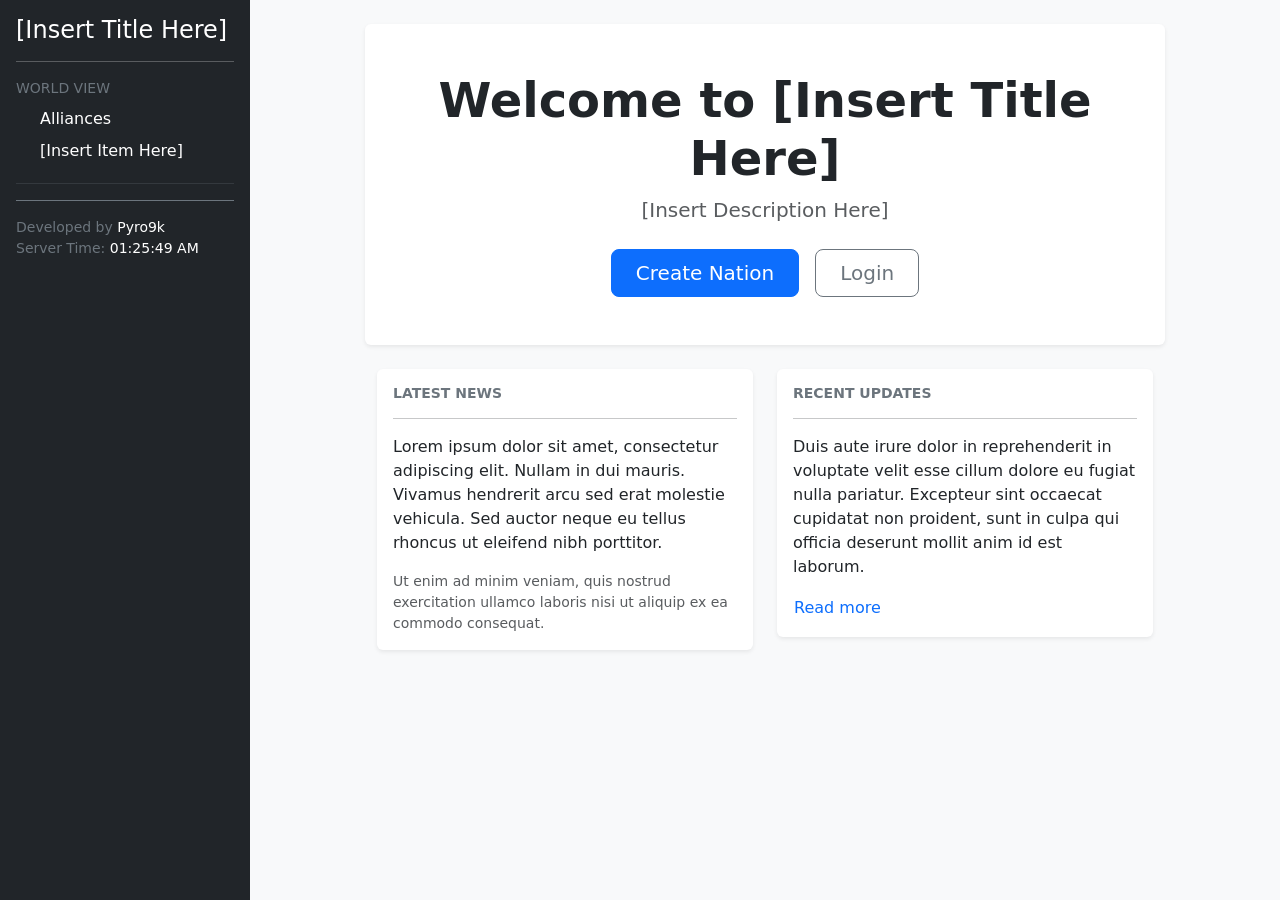
<file: index.html>
<!DOCTYPE html>
<html lang="en">

<head>
    <meta charset="UTF-8">
    <meta name="viewport" content="width=device-width, initial-scale=1.0">
    <title>Document</title>
    <!-- Bootstrap Stylesheet -->
    <link href="https://cdn.jsdelivr.net/npm/bootstrap@5.3.8/dist/css/bootstrap.min.css" rel="stylesheet"
        integrity="sha384-sRIl4kxILFvY47J16cr9ZwB07vP4J8+LH7qKQnuqkuIAvNWLzeN8tE5YBujZqJLB" crossorigin="anonymous">

    <!-- Custom Stylesheet -->
    <link rel="stylesheet" href="assets/css/style.css">
</head>

<body class="bg-light">

    <div class="container-fluid p-0">
        <!-- Sidebar -->
        <div class="sidebar bg-dark text-white p-3">
            <h4>[Insert Title Here]</h4>
            <hr>

            <!-- World View -->
            <div class="mb-3" id="worldView">
                <p class="text-uppercase text-secondary small mb-1">World View</p>

                <ul class="nav flex-column ms-3">
                    <li class="nav-item"><a href="assets/html/alliances.html" class="nav-link text-white px-2 py-1">Alliances</a></li>
                    <li class="nav-item"><a href="assets/html/construction.html" class="nav-link text-white px-2 py-1">[Insert Item Here]</a></li>
                </ul>
            </div>
            <hr class="border-secondary opacity-25">

            <!-- Government -->
            <div class=" hide mb-3" id="government">
                <p class="text-uppercase text-secondary small mb-1">Government</p>

                <ul class="nav flex-column ms-3">
                    <li class="nav-item"><a href="/assets/html/nationView.html" class="nav-link text-white px-2 py-1">Nation View</a></li>
                    <li class="nav-item"><a href="assets/html/construction.html" class="nav-link text-white px-2 py-1">Policies</a></li>
                </ul>
            </div>
            <hr class="hide border-secondary opacity-25">

            <!-- Military -->
            <div class=" hide mb-3" id="military">
                <p class="text-uppercase text-secondary small mb-1">Military</p>
            
                <ul class="nav flex-column ms-3">
                    <li class="nav-item"><a href="assets/html/militaryOverview.html" class="nav-link text-white px-2 py-1">Military Overview</a></li>
                    <li class="nav-item"><a href="assets/html/construction.html" class="nav-link text-white px-2 py-1">[Insert Item Here]</a></li>
                </ul>
            </div>


            <div class="sidebar-footer mt-auto pt-3 border-top border-secondary">
                <p class="small text-secondary mb-0">Developed by <span class="text-white">Pyro9k</span></p>
                <p class="small text-secondary mb-1">Server Time: <span class="text-white" id="serverTime"></span></p>
                
            </div>
        </div>

        <!-- Main Content -->
        <div class="main d-flex flex-column">

            <!-- Topbar -->
            <nav class="hide navbar navbar-dark bg-dark px-3 shadow-sm topbar d-flex flex-column align-items-stretch">
            
                <div class="d-flex justify-content-between align-items-center w-100 py-2">
                    <div class="navbar-brand-wrapper">
                        <span class="navbar-brand mb-0 h5">[Insert Title Here]</span>
                    </div>
            
                    <div class="topbar-right">
                        <button class="btn btn-outline-danger btn-sm py-2" >Logout</button>
                    </div>
                </div>
            
                <div class="d-flex justify-content-center border-secondary mt-1 pt-1">
                    <div class="resource-item mx-3">
                        <small class="text-secondary">Money:</small>
                        <small class="text-success fw-bold">$50,000</small>
                    </div>
                    <div class="resource-item mx-3">
                        <small class="text-secondary">Food:</small>
                        <small class="text-warning fw-bold">1,200</small>
                    </div>
                    <div class="resource-item mx-3">
                        <small class="text-secondary">Population:</small>
                        <small class="text-info fw-bold">85,000</small>
                    </div>
                </div>
            
            </nav>

            
                <!-- Main card -->
                <div class="p-4">
            
                    <div class="bg-white p-5 rounded shadow-sm mb-4 text-center mx-auto" style="max-width: 800px;">
                        <h1 class="display-5 fw-bold" >Welcome to [Insert Title Here]</h1>
                        <p class="lead text-muted">[Insert Description Here]</p>
                        <div class="d-grid gap-2 d-md-flex justify-content-md-center mt-4">
                            <button class="btn btn-primary btn-lg px-4 me-md-2" type="button"><a href="assets/html/createNation.html" class="text-white text-decoration-none">Create Nation</a></button>
                            <button class="btn btn-outline-secondary btn-lg px-4" type="button">Login</button>
                        </div>
                    </div>

                    <!-- Info Cards -->
                    <div class="row mx-auto" style="max-width: 800px;">
                        <div class="col-md-6 mb-4">
                            <div class="card border-0 shadow-sm">
                                <div class="card-body">
                                    <h5 class="card-title text-uppercase text-secondary small fw-bold">Latest News</h5>
                                    <hr>
                                    <p class="card-text">Lorem ipsum dolor sit amet, consectetur adipiscing elit. Nullam in dui
                                        mauris. Vivamus hendrerit arcu sed erat molestie vehicula. Sed auctor neque eu tellus
                                        rhoncus ut eleifend nibh porttitor.</p>
                                    <p class="card-text text-muted small">Ut enim ad minim veniam, quis nostrud exercitation ullamco
                                        laboris nisi ut aliquip ex ea commodo consequat.</p>
                                </div>
                            </div>
                        </div>
            
                        <div class="col-md-6 mb-4">
                            <div class="card border-0 shadow-sm">
                                <div class="card-body">
                                    <h5 class="card-title text-uppercase text-secondary small fw-bold">Recent Updates</h5>
                                    <hr>
                                    <p class="card-text">Duis aute irure dolor in reprehenderit in voluptate velit esse cillum
                                        dolore eu fugiat nulla pariatur. Excepteur sint occaecat cupidatat non proident, sunt in
                                        culpa qui officia deserunt mollit anim id est laborum.</p>
                                    <a href="#" class="btn btn-link p-0 text-decoration-none">Read more</a>
                                </div>
                            </div>
                        </div>
                    </div>
            
                </div>
        </div>

    </div>

    <!-- Bootstrap and custom stylesheets -->
    <script src="https://cdn.jsdelivr.net/npm/bootstrap@5.3.8/dist/js/bootstrap.bundle.min.js"
        integrity="sha384-FKyoEForCGlyvwx9Hj09JcYn3nv7wiPVlz7YYwJrWVcXK/BmnVDxM+D2scQbITxI"
        crossorigin="anonymous"></script>

    <script src="assets/js/index.js">

    </script>
</body>

</html>
</file>
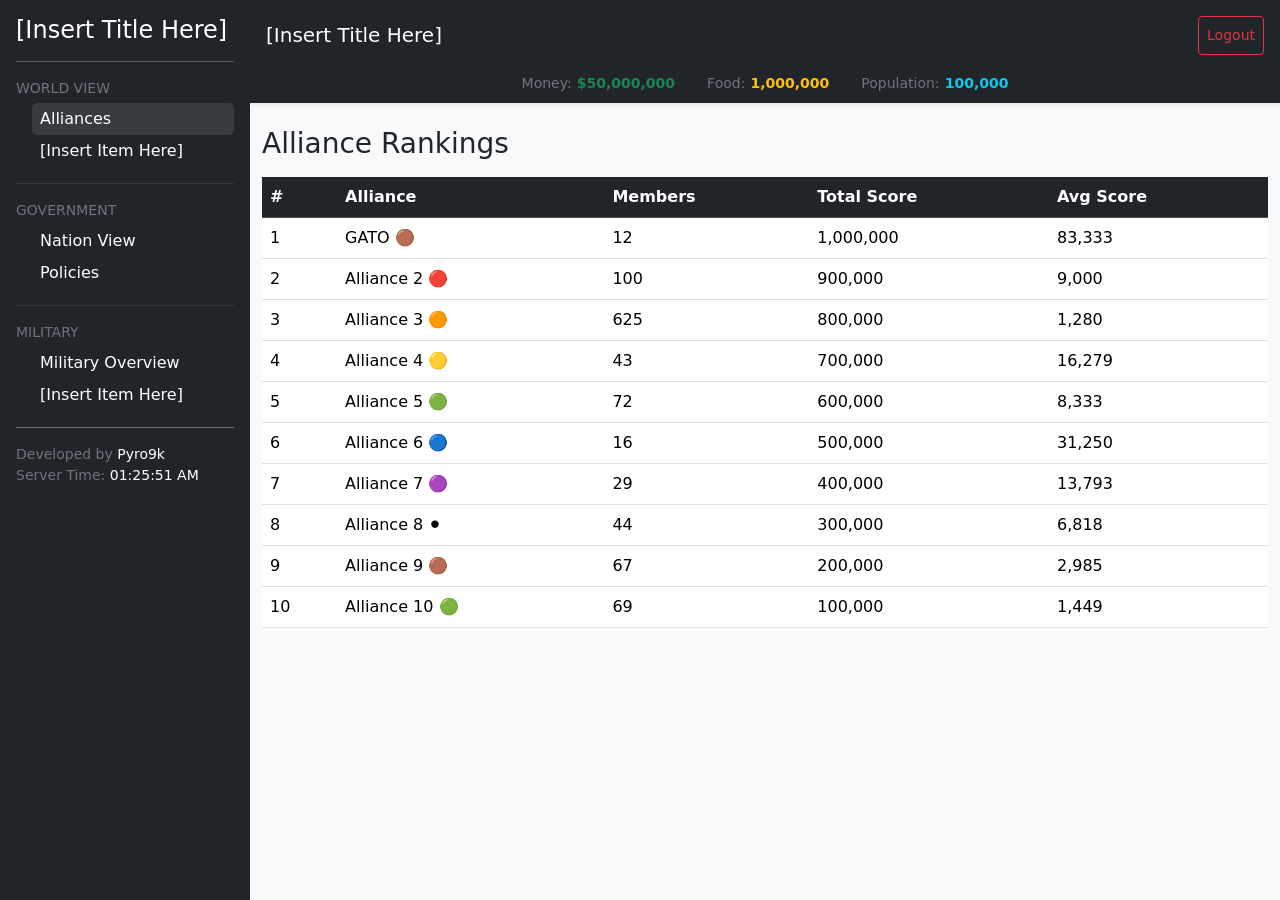
<file: assets/html/alliances.html>
<!DOCTYPE html>
<html lang="en">

<head>
    <meta charset="UTF-8">
    <meta name="viewport" content="width=device-width, initial-scale=1.0">
    <title>Alliances</title>
    <!-- Bootstrap Stylesheet -->
    <link href="https://cdn.jsdelivr.net/npm/bootstrap@5.3.8/dist/css/bootstrap.min.css" rel="stylesheet"
        integrity="sha384-sRIl4kxILFvY47J16cr9ZwB07vP4J8+LH7qKQnuqkuIAvNWLzeN8tE5YBujZqJLB" crossorigin="anonymous">

    <!-- Custom Stylesheet -->
    <link rel="stylesheet" href="../css/style.css">
</head>

<body class="bg-light">

    <div class="container-fluid p-0">
        <!-- Sidebar -->
        <div class="sidebar bg-dark text-white p-3">
            <h4>[Insert Title Here]</h4>
            <hr>
        
            <!-- World View -->
            <div class="mb-3" id="worldView">
                <p class="text-uppercase text-secondary small mb-1">World View</p>
        
                <ul class="nav flex-column ms-3">
                    <li class="nav-item"><a href="../html/alliances.html" class="nav-link text-white px-2 py-1 active">Alliances</a>
                    </li>
                    <li class="nav-item"><a href="../html/construction.html" class="nav-link text-white px-2 py-1">[Insert Item
                            Here]</a></li>
                </ul>
            </div>
            <hr class="border-secondary opacity-25">
        
            <!-- Government -->
            <div class="  mb-3" id="government">
                <p class="text-uppercase text-secondary small mb-1">Government</p>
        
                <ul class="nav flex-column ms-3">
                    <li class="nav-item fs-bolder"><a href="../html/nationView.html"
                            class="nav-link text-white px-2 py-1 ">Nation
                            View</a></li>
                    <li class="nav-item"><a href="../html/construction.html" class="nav-link text-white px-2 py-1">Policies</a>
                    </li>
                </ul>
            </div>
            <hr class=" border-secondary opacity-25">
        
            <!-- Military -->
            <div class="  mb-3" id="military">
                <p class="text-uppercase text-secondary small mb-1">Military</p>
        
                <ul class="nav flex-column ms-3">
                    <li class="nav-item"><a href="../html/militaryOverview.html"
                            class="nav-link text-white px-2 py-1">Military Overview</a></li>
                    <li class="nav-item"><a href="../html/construction.html" class="nav-link text-white px-2 py-1">[Insert Item
                            Here]</a></li>
                </ul>
            </div>
        
        
            <div class="sidebar-footer mt-auto pt-3 border-top border-secondary">
                <p class="small text-secondary mb-0">Developed by <span class="text-white">Pyro9k</span></p>
                <p class="small text-secondary mb-1">Server Time: <span class="text-white" id="serverTime"></span></p>
        
            </div>
        </div>

        <!-- Main Content -->
        <div class="main d-flex flex-column">

            <!-- Topbar -->
            <nav class=" navbar navbar-dark bg-dark px-3 shadow-sm topbar d-flex flex-column align-items-stretch">

                <div class="d-flex justify-content-between align-items-center w-100 py-2">
                    <div class="navbar-brand-wrapper">
                        <span class="navbar-brand mb-0 h5">[Insert Title Here]</span>
                    </div>

                    <div class="topbar-right">
                        <button class="btn btn-outline-danger btn-sm py-2">Logout</button>
                    </div>
                </div>

                <div class="d-flex justify-content-center border-secondary mt-1 pt-1">
                    <div class="resource-item mx-3">
                        <small class="text-secondary">Money:</small>
                        <small class="text-success fw-bold">$50,000,000</small>
                    </div>
                    <div class="resource-item mx-3">
                        <small class="text-secondary">Food:</small>
                        <small class="text-warning fw-bold">1,000,000</small>
                    </div>
                    <div class="resource-item mx-3">
                        <small class="text-secondary">Population:</small>
                        <small class="text-info fw-bold">100,000</small>
                    </div>
                </div>

            </nav>

            <div class="container mt-4">
                <h3 class="mb-3">Alliance Rankings</h3>
            
                <div class="table-responsive">
                    <table class="table table-hover align-middle">
                        <thead class="table-dark">
                            <tr>
                                <th>#</th>
                                <th>Alliance</th>
                                <th>Members</th>
                                <th>Total Score</th>
                                <th>Avg Score</th>
                            </tr>
                        </thead>
                        <tbody>
            
                            <tr class="alliance-row">
                                <td>1</td>
                                <td>
                                    GATO 🟤
                                </td>
                                <td class="members">12</td>
                                <td class="total-score">1,000,000</td>
                                <td class="avg-score"></td>
                            </tr>
                            <tr class="alliance-row">
                                <td>2</td>
                                <td>
                                    Alliance 2 🔴
                                </td>
                                <td class="members">100</td>
                                <td class="total-score">900,000</td>
                                <td class="avg-score"></td>
                            </tr>
                            <tr class="alliance-row">
                                <td>3</td>
                                <td>
                                    Alliance 3 🟠
                                </td>
                                <td class="members">625</td>
                                <td class="total-score">800,000</td>
                                <td class="avg-score"></td>
                            </tr>
                            <tr class="alliance-row">
                                <td>4</td>
                                <td>
                                    Alliance 4 🟡
                                </td>
                                <td class="members">43</td>
                                <td class="total-score">700,000</td>
                                <td class="avg-score"></td>
                            </tr>
                            <tr class="alliance-row">
                                <td>5</td>
                                <td>
                                    Alliance 5 🟢
                                </td>
                                <td class="members">72</td>
                                <td class="total-score">600,000</td>
                                <td class="avg-score"></td>
                            </tr>
                            <tr class="alliance-row">
                                <td>6</td>
                                <td>
                                    Alliance 6 🔵
                                </td>
                                <td class="members">16</td>
                                <td class="total-score">500,000</td>
                                <td class="avg-score"></td>
                            </tr>
                            <tr class="alliance-row">
                                <td>7</td>
                                <td>
                                    Alliance 7 🟣
                                </td>
                                <td class="members">29</td>
                                <td class="total-score">400,000</td>
                                <td class="avg-score"></td>
                            </tr>
                            <tr class="alliance-row">
                                <td>8</td>
                                <td>
                                    Alliance 8 ⚫
                                </td>
                                <td class="members">44</td>
                                <td class="total-score">300,000</td>
                                <td class="avg-score"></td>
                            </tr>
                            <tr class="alliance-row">
                                <td>9</td>
                                <td>
                                    Alliance 9 🟤
                                </td>
                                <td class="members">67</td>
                                <td class="total-score">200,000</td>
                                <td class="avg-score"></td>
                            </tr>
                            <tr class="alliance-row">
                                <td>10</td>
                                <td>
                                    Alliance 10 🟢
                                </td>
                                <td class="members">69</td>
                                <td class="total-score">100,000</td>
                                <td class="avg-score"></td>
                            </tr>

            
                        </tbody>
                    </table>
                </div>
            </div>


        </div>

    </div>

    <!-- Bootstrap and custom stylesheets -->
    <script src="https://cdn.jsdelivr.net/npm/bootstrap@5.3.8/dist/js/bootstrap.bundle.min.js"
        integrity="sha384-FKyoEForCGlyvwx9Hj09JcYn3nv7wiPVlz7YYwJrWVcXK/BmnVDxM+D2scQbITxI"
        crossorigin="anonymous"></script>
    
    <script src="../js/alliance.js">

    </script>

    <script src="../js/index.js">

    </script>
</body>

</html>
</file>
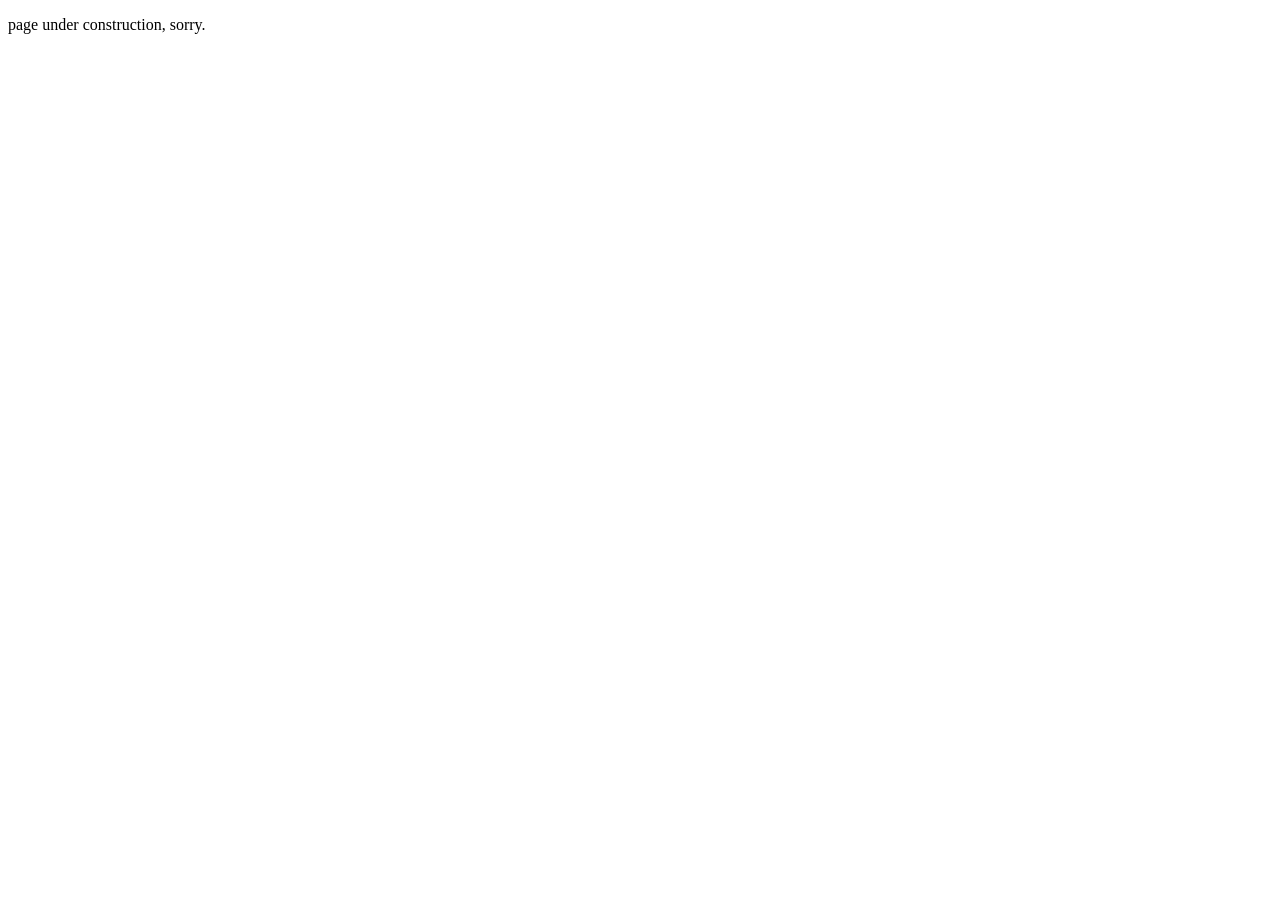
<file: assets/html/construction.html>
<!DOCTYPE html>
<html lang="en">
<head>
    <meta charset="UTF-8">
    <meta name="viewport" content="width=device-width, initial-scale=1.0">
    <title>Construction</title>
</head>
<body>
    <p>page under construction, sorry.</p>
</body>
</html>
</file>
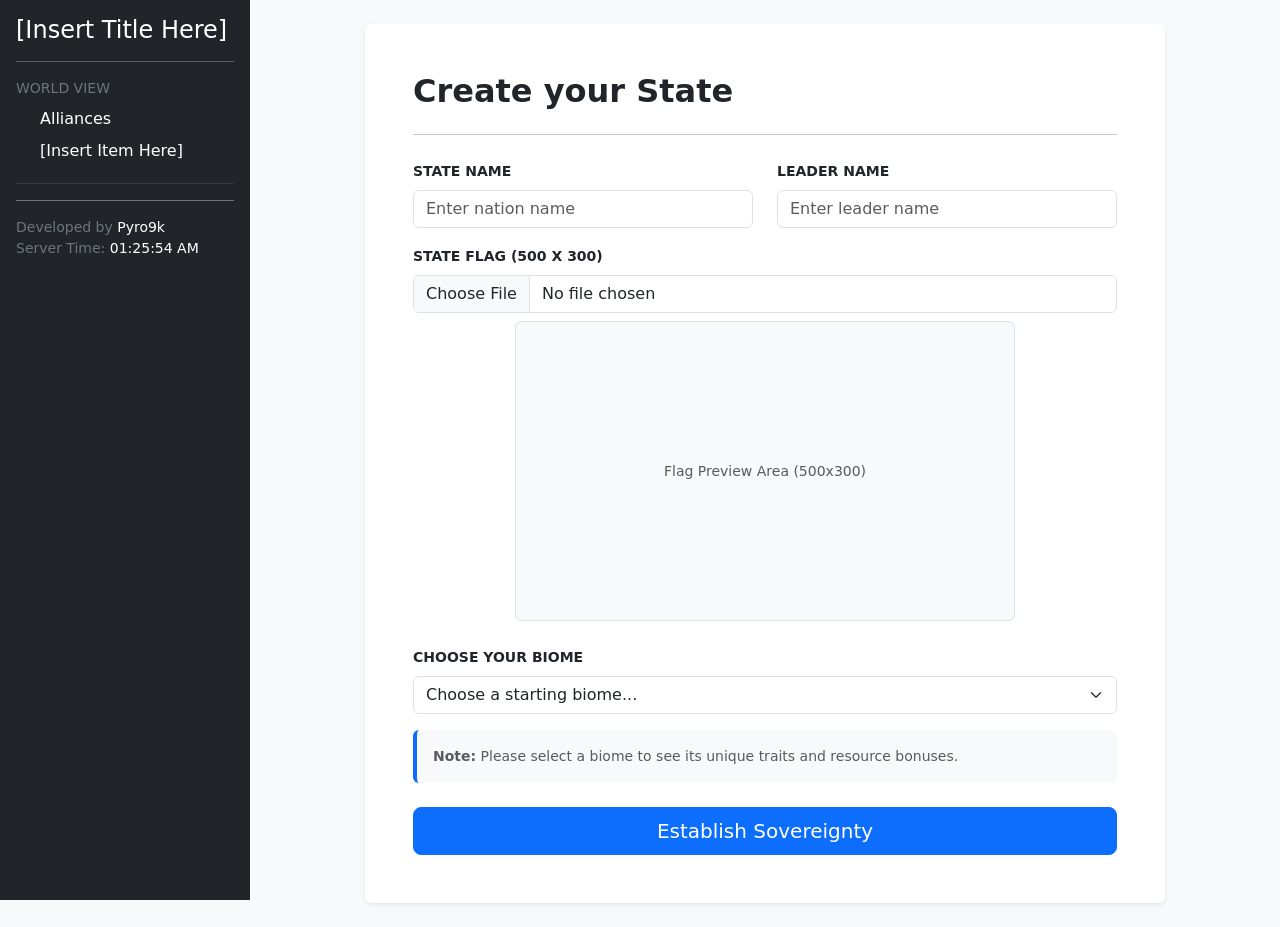
<file: assets/html/createNation.html>
<!DOCTYPE html>
<html lang="en">

<head>
    <meta charset="UTF-8">
    <meta name="viewport" content="width=device-width, initial-scale=1.0">
    <title>Create Nation</title>
    <!-- Bootstrap Stylesheet -->
    <link href="https://cdn.jsdelivr.net/npm/bootstrap@5.3.8/dist/css/bootstrap.min.css" rel="stylesheet"
        integrity="sha384-sRIl4kxILFvY47J16cr9ZwB07vP4J8+LH7qKQnuqkuIAvNWLzeN8tE5YBujZqJLB" crossorigin="anonymous">

    <!-- Custom Stylesheet -->
    <link rel="stylesheet" href="../css/style.css">
</head>

<body class="bg-light">

    <div class="container-fluid p-0">
        <!-- Sidebar -->
        <div class="sidebar bg-dark text-white p-3">
            <h4>[Insert Title Here]</h4>
            <hr>
        
            <!-- World View -->
            <div class="mb-3" id="worldView">
                <p class="text-uppercase text-secondary small mb-1">World View</p>
        
                <ul class="nav flex-column ms-3">
                    <li class="nav-item"><a href="../html/alliances.html" class="nav-link text-white px-2 py-1">Alliances</a>
                    </li>
                    <li class="nav-item"><a href="../html/construction.html" class="nav-link text-white px-2 py-1">[Insert Item
                            Here]</a></li>
                </ul>
            </div>
            <hr class="border-secondary opacity-25">
        
            <!-- Government -->
            <div class="hide  mb-3" id="government">
                <p class="text-uppercase text-secondary small mb-1">Government</p>
        
                <ul class="nav flex-column ms-3">
                    <li class="nav-item fs-bolder"><a href="../html/nationView.html"
                            class="nav-link text-white px-2 py-1 ">Nation
                            View</a></li>
                    <li class="nav-item"><a href="../html/construction.html" class="nav-link text-white px-2 py-1">Policies</a>
                    </li>
                </ul>
            </div>
            <hr class="hide border-secondary opacity-25">
        
            <!-- Military -->
            <div class="hide  mb-3" id="military">
                <p class="text-uppercase text-secondary small mb-1">Military</p>
        
                <ul class="nav flex-column ms-3">
                    <li class="nav-item"><a href="../html/militaryOverview.html"
                            class="nav-link text-white px-2 py-1">Military Overview</a></li>
                    <li class="nav-item"><a href="../html/construction.html" class="nav-link text-white px-2 py-1">[Insert Item
                            Here]</a></li>
                </ul>
            </div>
        
        
            <div class="sidebar-footer mt-auto pt-3 border-top border-secondary">
                <p class="small text-secondary mb-0">Developed by <span class="text-white">Pyro9k</span></p>
                <p class="small text-secondary mb-1">Server Time: <span class="text-white" id="serverTime"></span></p>
        
            </div>
        </div>

        <!-- Main Content -->
        <div class="main d-flex flex-column">

            <!-- Topbar -->
            <nav class="hide navbar navbar-dark bg-dark px-3 shadow-sm topbar d-flex flex-column align-items-stretch">

                <div class="d-flex justify-content-between align-items-center w-100 py-2">
                    <div class="navbar-brand-wrapper">
                        <span class="navbar-brand mb-0 h5">[Insert Title Here]</span>
                    </div>

                    <div class="topbar-right">
                        <button class="btn btn-outline-danger btn-sm py-2">Logout</button>
                    </div>
                </div>

                <div class="d-flex justify-content-center border-secondary mt-1 pt-1">
                    <div class="resource-item mx-3">
                        <small class="text-secondary">Money:</small>
                        <small class="text-success fw-bold">$50,000</small>
                    </div>
                    <div class="resource-item mx-3">
                        <small class="text-secondary">Food:</small>
                        <small class="text-warning fw-bold">1,200</small>
                    </div>
                    <div class="resource-item mx-3">
                        <small class="text-secondary">Population:</small>
                        <small class="text-info fw-bold">85,000</small>
                    </div>
                </div>

            </nav>

            <!-- Form -->
            <div class="p-4">
                <div class="card border-0 shadow-sm mx-auto" style="max-width: 800px;">
                    <div class="card-body p-5">
                        <h2 class="fw-bold mb-4">Create your State</h2>
                        <hr class="mb-4">
            
                        <form action="#" method="POST">
                            <div class="row">
                                <div class="col-md-6 mb-3">
                                    <label for="nationName" class="form-label fw-bold small text-uppercase">State Name</label>
                                    <input type="text" class="form-control" id="nationName" placeholder="Enter nation name"
                                        required>
                                </div>
            
                                <div class="col-md-6 mb-3">
                                    <label for="leaderName" class="form-label fw-bold small text-uppercase">Leader Name</label>
                                    <input type="text" class="form-control" id="leaderName" placeholder="Enter leader name"
                                        required>
                                </div>
                            </div>
            
                            <div class="mb-4">
                                <label for="flagUpload" class="form-label fw-bold small text-uppercase">State Flag (500 x
                                    300)</label>
                                <input class="form-control" type="file" id="flagUpload" accept="image/*">
                                <div class="mt-2 text-center bg-light rounded border d-flex align-items-center justify-content-center"
                                    style="width: 100%; height: 300px; max-width: 500px; margin: 0 auto; overflow: hidden;">
                                    <span class="text-muted small">Flag Preview Area (500x300)</span>
                                </div>
                            </div>
            
                            <div class="mb-3">
                                <label for="biomeSelect" class="form-label fw-bold small text-uppercase">Choose your Biome</label>
                                <select class="form-select" id="biomeSelect" required>
                                    <option value="" selected disabled hidden>Choose a starting biome...</option>
                                    <option value="forest">Forest</option>
                                    <option value="mountains">Mountains</option>
                                    <option value="desert">Desert</option>
                                    <option value="grasslands">Grasslands</option>
                                    <option value="swamp">Swamp</option>
                                </select>
                            </div>
            
                            <div class="mb-4 p-3 bg-light rounded border-start border-primary border-4">
                                <p class="mb-0 small text-muted" id="biomeDescription">
                                    <strong id="biomeBold">Note:</strong> Please select a biome to see its unique traits and resource bonuses.
                                </p>
                            </div>
            
                            <div class="d-grid">
                                <button type="submit" class="btn btn-primary btn-lg">Establish Sovereignty</button>
                            </div>
                        </form>
                    </div>
                </div>
            </div>

        </div>

    </div>

    <!-- Bootstrap and custom stylesheets -->
    <script src="https://cdn.jsdelivr.net/npm/bootstrap@5.3.8/dist/js/bootstrap.bundle.min.js"
        integrity="sha384-FKyoEForCGlyvwx9Hj09JcYn3nv7wiPVlz7YYwJrWVcXK/BmnVDxM+D2scQbITxI"
        crossorigin="anonymous"></script>

    <script src="../js/nation.js">

    </script>
    <script src="../js/index.js">

    </script>
</body>

</html>
</file>
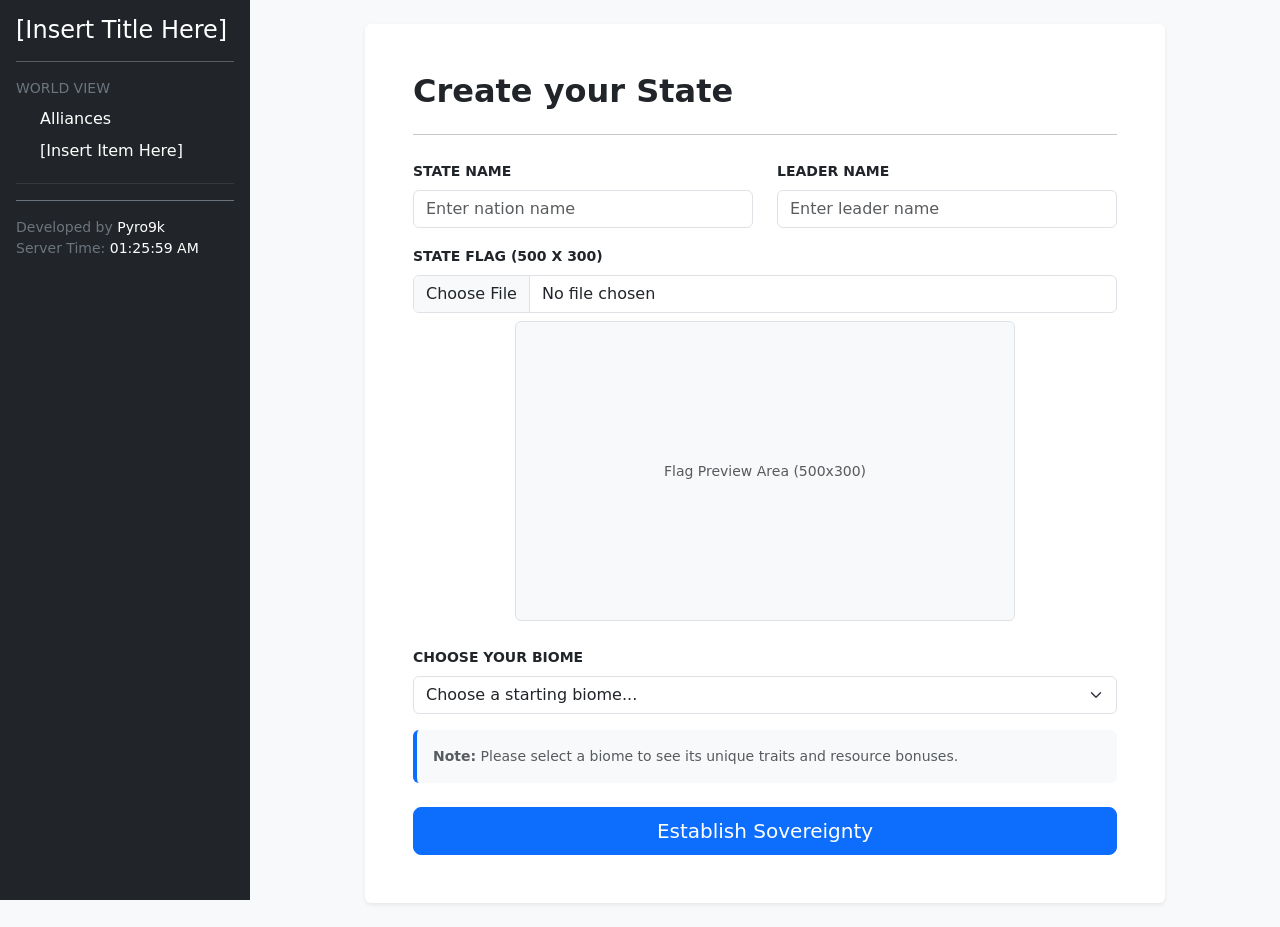
<file: assets/html/nationView.html>
<!DOCTYPE html>
<html lang="en">

<head>
    <meta charset="UTF-8">
    <meta name="viewport" content="width=device-width, initial-scale=1.0">
    <title>Nation View</title>
    <!-- Bootstrap Stylesheet -->
    <link href="https://cdn.jsdelivr.net/npm/bootstrap@5.3.8/dist/css/bootstrap.min.css" rel="stylesheet"
        integrity="sha384-sRIl4kxILFvY47J16cr9ZwB07vP4J8+LH7qKQnuqkuIAvNWLzeN8tE5YBujZqJLB" crossorigin="anonymous">

    <!-- Custom Stylesheet -->
    <link rel="stylesheet" href="../css/style.css">
</head>

<body class="bg-light">

    <div class="container-fluid p-0">
        <!-- Sidebar -->
        <div class="sidebar bg-dark text-white p-3">
            <h4>[Insert Title Here]</h4>
            <hr>
        
            <!-- World View -->
            <div class="mb-3" id="worldView">
                <p class="text-uppercase text-secondary small mb-1">World View</p>
        
                <ul class="nav flex-column ms-3">
                    <li class="nav-item"><a href="../html/alliances.html" class="nav-link text-white px-2 py-1">Alliances</a>
                    </li>
                    <li class="nav-item"><a href="../html/construction.html" class="nav-link text-white px-2 py-1">[Insert Item
                            Here]</a></li>
                </ul>
            </div>
            <hr class="border-secondary opacity-25">
        
            <!-- Government -->
            <div class="  mb-3" id="government">
                <p class="text-uppercase text-secondary small mb-1">Government</p>
        
                <ul class="nav flex-column ms-3">
                    <li class="nav-item fs-bolder"><a href="../html/nationView.html"
                            class="nav-link text-white px-2 py-1 active">Nation
                            View</a></li>
                    <li class="nav-item"><a href="../html/construction.html" class="nav-link text-white px-2 py-1">Policies</a>
                    </li>
                </ul>
            </div>
            <hr class=" border-secondary opacity-25">
        
            <!-- Military -->
            <div class="  mb-3" id="military">
                <p class="text-uppercase text-secondary small mb-1">Military</p>
        
                <ul class="nav flex-column ms-3">
                    <li class="nav-item"><a href="../html/militaryOverview.html"
                            class="nav-link text-white px-2 py-1">Military Overview</a></li>
                    <li class="nav-item"><a href="../html/construction.html" class="nav-link text-white px-2 py-1">[Insert Item
                            Here]</a></li>
                </ul>
            </div>
        
        
            <div class="sidebar-footer mt-auto pt-3 border-top border-secondary">
                <p class="small text-secondary mb-0">Developed by <span class="text-white">Pyro9k</span></p>
                <p class="small text-secondary mb-1">Server Time: <span class="text-white" id="serverTime"></span></p>
        
            </div>
        </div>

        <!-- Main Content -->
        <div class="main d-flex flex-column">

            <!-- Topbar -->
            <nav class=" navbar navbar-dark bg-dark px-3 shadow-sm topbar d-flex flex-column align-items-stretch">

                <div class="d-flex justify-content-between align-items-center w-100 py-2">
                    <div class="navbar-brand-wrapper">
                        <span class="navbar-brand mb-0 h5">[Insert Title Here]</span>
                    </div>

                    <div class="topbar-right">
                        <button class="btn btn-outline-danger btn-sm py-2">Logout</button>
                    </div>
                </div>

                <div class="d-flex justify-content-center border-secondary mt-1 pt-1">
                    <div class="resource-item mx-3">
                        <small class="text-secondary">Money:</small>
                        <small class="text-success fw-bold">$50,000,000</small>
                    </div>
                    <div class="resource-item mx-3">
                        <small class="text-secondary">Food:</small>
                        <small class="text-warning fw-bold">1,000,000</small>
                    </div>
                    <div class="resource-item mx-3">
                        <small class="text-secondary">Population:</small>
                        <small class="text-info fw-bold">100,000</small>
                    </div>
                </div>

            </nav>

            <div class="p-4 flex-grow-1 d-flex justify-content-center align-items-start">
                <div class="card border-0 shadow-sm overflow-hidden" style="max-width: 600px; width: 100%;">
                    <div id="displayFlagContainer" class="bg-secondary d-flex align-items-center justify-content-center"
                        style="height: 300px;">
                        <img src="" id="displayFlag" class="img-fluid w-100 h-100" style="object-fit: cover; display: none;">
                        <span id="flagPlaceholder" class="text-white">No Flag Uploaded</span>
                    </div>
            
                    <div class="card-body p-4">
                        <div class="d-flex justify-content-between align-items-center mb-3">
                            <h2 class="fw-bold mb-0" id="displayName">Nation Name</h2>
                            <span class="badge bg-primary text-uppercase" id="displayBiome">Biome</span>
                        </div>
            
                        <hr>
            
                        <div class="row text-center mt-4">
                            <div class="col-6 border-end">
                                <p class="text-secondary small text-uppercase mb-1">Leader</p>
                                <h5 class="fw-bold" id="displayLeader">Leader Name</h5>
                            </div>
                            <div class="col-6">
                                <p class="text-secondary small text-uppercase mb-1">Founded On</p>
                                <h5 class="fw-bold" id="displayDate">Date</h5>
                            </div>
                        </div>
            
                        <div class="mt-4 p-3 bg-light rounded border">
                            <p class="mb-0 small text-muted" id="displayDescription">
                                Biome description will load here based on your selection.
                            </p>
                        </div>
                    </div>
                </div>
            </div>

        </div>

    </div>

    <!-- Bootstrap and custom stylesheets -->
    <script src="https://cdn.jsdelivr.net/npm/bootstrap@5.3.8/dist/js/bootstrap.bundle.min.js"
        integrity="sha384-FKyoEForCGlyvwx9Hj09JcYn3nv7wiPVlz7YYwJrWVcXK/BmnVDxM+D2scQbITxI"
        crossorigin="anonymous"></script>

    <script src="../js/nationView.js">

    </script>
    <script src="../js/index.js">

    </script>
</body>

</html>
</file>
<file: assets/css/style.css>
* {
    margin: 0;
    padding: 0;
}

.hide {
    display: none !important;
}

/* Sidebar Styles */

.sidebar {
    width: 250px;
    height: 100vh;
    position: fixed;
    top: 0;
    left: 0;
}

.sidebar .nav-link {
    border-radius: 5px;
    transition: 0.2s;
}

.sidebar .nav-link:hover {
    background: rgba(255, 255, 255, 0.1);
}

.nav-link.active {
    background: rgba(255, 255, 255, 0.1);
}

/* Main styles */

.main {
    margin-left: 250px;
    width: calc(100% - 250px);
    min-height: 100vh;
    display: flex;
    flex-direction: column;
}


.topbar {
    width: 100%;
    min-height: 50px;
    position: sticky;
    top: 0;
    z-index: 1000;
}
</file>
